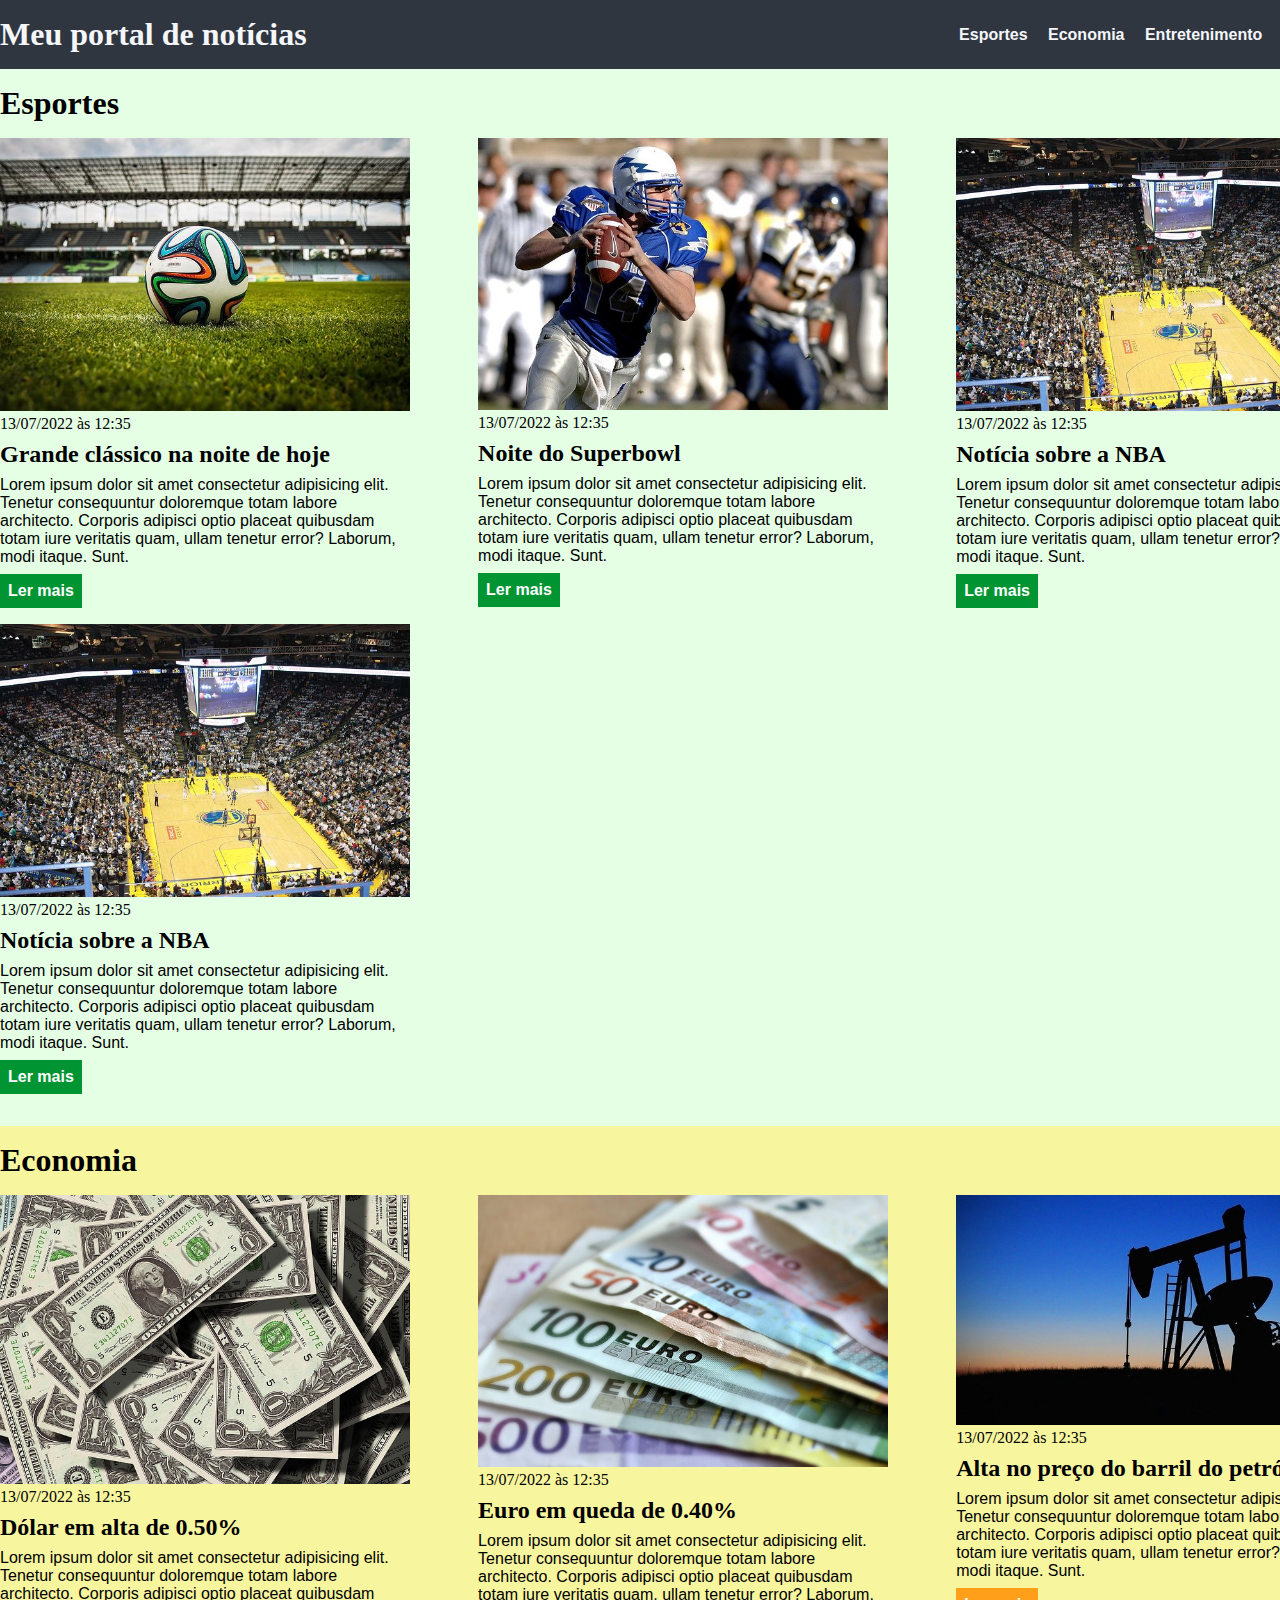
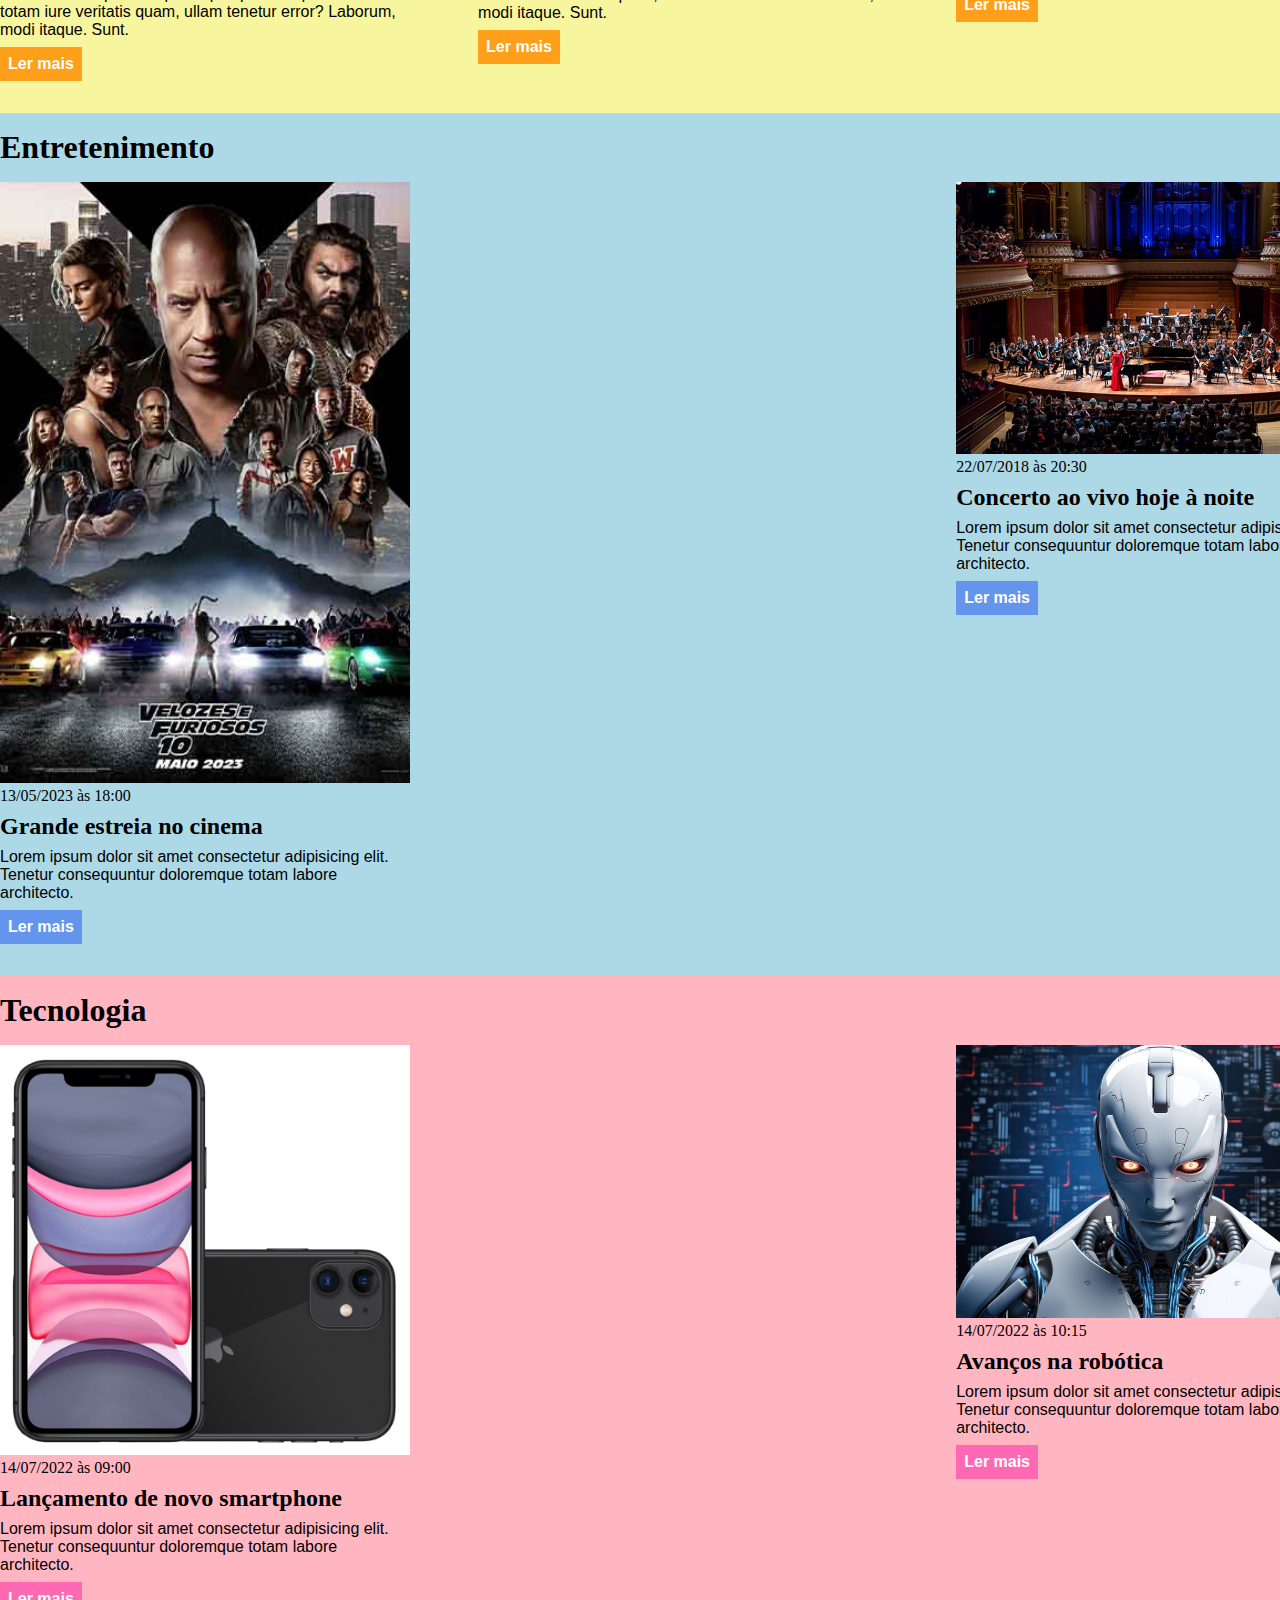
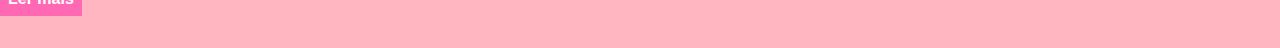
<file: exercicio_css/index.html>
<!DOCTYPE html>
<html lang="pt-BR">
<head>
    <meta charset="UTF-8">
    <meta http-equiv="X-UA-Compatible" content="IE=edge">
    <meta name="viewport" content="width=device-width, initial-scale=1.0">
    <title>Meu portal de notícias</title>
    <link rel="stylesheet" href="./main.css" />
    
</head>
<body>
    <header>
        <div class="container">
            <h1>Meu portal de notícias</h1>
        <nav>
            <ul>
                <li>
                    <a href="#sports" title="Ir para a seção de esportes">Esportes</a>
                </li>
                <li>
                    <a href="#economy" title="Ir para a seção de notícias">Economia</a>
                </li>
                <li>
                    <a href="#entretenimento" title="Ir para seção de entretenimento">Entretenimento</a>
                </li>
                <li>
                    <a href="#tecnologia" title="Ir para seção de tecnologia">Tecnologia</a>
                </li>
            </ul>
        </nav>
        </div>
    </header>
    <section id="sports">
        <div class="container">
            <h2>Esportes</h2>
            <div class="articles">
                <article>   
                    <img src="./imagens/futebol.jpg" alt="Bola de futebol no gramado" />
                    <header>
                        <time>13/07/2022 às 12:35</time>
                    </header>
                    <h3>Grande clássico na noite de hoje</h3>
                    <p>
                        Lorem ipsum dolor sit amet consectetur adipisicing elit. Tenetur consequuntur doloremque totam labore architecto. Corporis adipisci optio placeat quibusdam totam iure veritatis quam, ullam tenetur error? Laborum, modi itaque. Sunt.
                    </p>
                    <a href="#" title="Leia a notícia completa">Ler mais</a>
                </article>
                <article>
                    <img src="./imagens/futebol-americano.jpg" alt="Jogador de futebol americano correndo com a bola na mão" />
                    <header>
                        <time>13/07/2022 às 12:35</time>
                    </header>
                    <h3>Noite do Superbowl</h3>
                    <p>
                        Lorem ipsum dolor sit amet consectetur adipisicing elit. Tenetur consequuntur doloremque totam labore architecto. Corporis adipisci optio placeat quibusdam totam iure veritatis quam, ullam tenetur error? Laborum, modi itaque. Sunt.
                    </p>
                    <a href="#" title="Leia a notícia completa">Ler mais</a>
                </article>
                <article>
                    <img src="./imagens/basquete.jpg" title="Vista aérea de uma quadra de basquete" />
                    <header>
                        <time>13/07/2022 às 12:35</time>
                    </header>
                    <h3>Notícia sobre a NBA</h3>
                    <p>
                        Lorem ipsum dolor sit amet consectetur adipisicing elit. Tenetur consequuntur doloremque totam labore architecto. Corporis adipisci optio placeat quibusdam totam iure veritatis quam, ullam tenetur error? Laborum, modi itaque. Sunt.
                    </p>
                    <a href="#" title="Leia a notícia completa">Ler mais</a>
                </article>
                <article>
                    <img src="./imagens/basquete.jpg" title="Vista aérea de uma quadra de basquete" />
                    <header>
                        <time>13/07/2022 às 12:35</time>
                    </header>
                    <h3>Notícia sobre a NBA</h3>
                    <p>
                        Lorem ipsum dolor sit amet consectetur adipisicing elit. Tenetur consequuntur doloremque totam labore architecto. Corporis adipisci optio placeat quibusdam totam iure veritatis quam, ullam tenetur error? Laborum, modi itaque. Sunt.
                    </p>
                    <a href="#" title="Leia a notícia completa">Ler mais</a>
                </article>
            </div>
        </div>
    </section>
    <section id="economy">
        <div class="container">
            <h2>Economia</h2>
            <div class="articles">
                <article>
                    <img src="./imagens/dolares.jpg" alt="Muitos dólares" />
                    <header>
                        <time>13/07/2022 às 12:35</time>
                    </header>
                    <h3>Dólar em alta de 0.50%</h3>
                    <p>
                        Lorem ipsum dolor sit amet consectetur adipisicing elit. Tenetur consequuntur doloremque totam labore architecto. Corporis adipisci optio placeat quibusdam totam iure veritatis quam, ullam tenetur error? Laborum, modi itaque. Sunt.
                    </p>
                    <a href="#" title="Leia a notícia completa">Ler mais</a>
                </article>
                <article>
                    <img src="./imagens/euro.jpg" alt="Várias notas de euro" />
                    <header>
                        <time>13/07/2022 às 12:35</time>
                    </header>
                    <h3>Euro em queda de 0.40%</h3>
                    <p>
                        Lorem ipsum dolor sit amet consectetur adipisicing elit. Tenetur consequuntur doloremque totam labore architecto. Corporis adipisci optio placeat quibusdam totam iure veritatis quam, ullam tenetur error? Laborum, modi itaque. Sunt.
                    </p>
                    <a href="#" title="Leia a notícia completa">Ler mais</a>
                </article>
                <article>
                    <img src="./imagens/petroleo.jpg" alt="Extração de petróleo" />
                    <header>
                        <time>13/07/2022 às 12:35</time>
                    </header>
                    <h3>Alta no preço do barril do petróleo</h3>
                    <p>
                        Lorem ipsum dolor sit amet consectetur adipisicing elit. Tenetur consequuntur doloremque totam labore architecto. Corporis adipisci optio placeat quibusdam totam iure veritatis quam, ullam tenetur error? Laborum, modi itaque. Sunt.
                    </p>
                    <a href="#" title="Leia a notícia completa">Ler mais</a>
                </article>
            </div>
        </div>
    </section>
    <section id="entretenimento">
        <div class="container">
            <h2>Entretenimento</h2>
            <div class="articles">
                <article>
                    <img src="./imagens/velozes_furiosos.jpg" class="img" alt="Filme Velozes e Furiosos 10" />
                    <header>
                        <time>13/05/2023 às 18:00</time>
                    </header>
                    <h3>Grande estreia no cinema</h3>
                    <p>
                        Lorem ipsum dolor sit amet consectetur adipisicing elit. Tenetur consequuntur doloremque totam labore architecto.
                    </p>
                    <a href="#" title="Leia a notícia completa">Ler mais</a>
                </article>
                <article>
                    <img src="./imagens/concerto.jpg" class="img" alt="Concerto de música ao vivo" />
                    <header>
                        <time>22/07/2018 às 20:30</time>
                    </header>
                    <h3>Concerto ao vivo hoje à noite</h3>
                    <p>
                        Lorem ipsum dolor sit amet consectetur adipisicing elit. Tenetur consequuntur doloremque totam labore architecto.
                    </p>
                    <a href="#" title="Leia a notícia completa">Ler mais</a>
                </article>
            </div>
        </div>
    </section>
    <section id="tecnologia">
        <div class="container">
            <h2>Tecnologia</h2>
            <div class="articles">
                <article>
                    <img src="./imagens/iphone.jpg" class="img" alt="Novo modelo de smartphone" />
                    <header>
                        <time>14/07/2022 às 09:00</time>
                    </header>
                    <h3>Lançamento de novo smartphone</h3>
                    <p>
                        Lorem ipsum dolor sit amet consectetur adipisicing elit. Tenetur consequuntur doloremque totam labore architecto.
                    </p>
                    <a href="#" title="Leia a notícia completa">Ler mais</a>
                </article>
                <article>
                    <img src="./imagens/robotica.jpg" class="img" alt="Inovação em robótica" />
                    <header>
                        <time>14/07/2022 às 10:15</time>
                    </header>
                    <h3>Avanços na robótica</h3>
                    <p>
                        Lorem ipsum dolor sit amet consectetur adipisicing elit. Tenetur consequuntur doloremque totam labore architecto.
                    </p>
                    <a href="#" title="Leia a notícia completa">Ler mais</a>
                </article>
            </div>
        </div>
    </section>
</body>
</html>
</file>
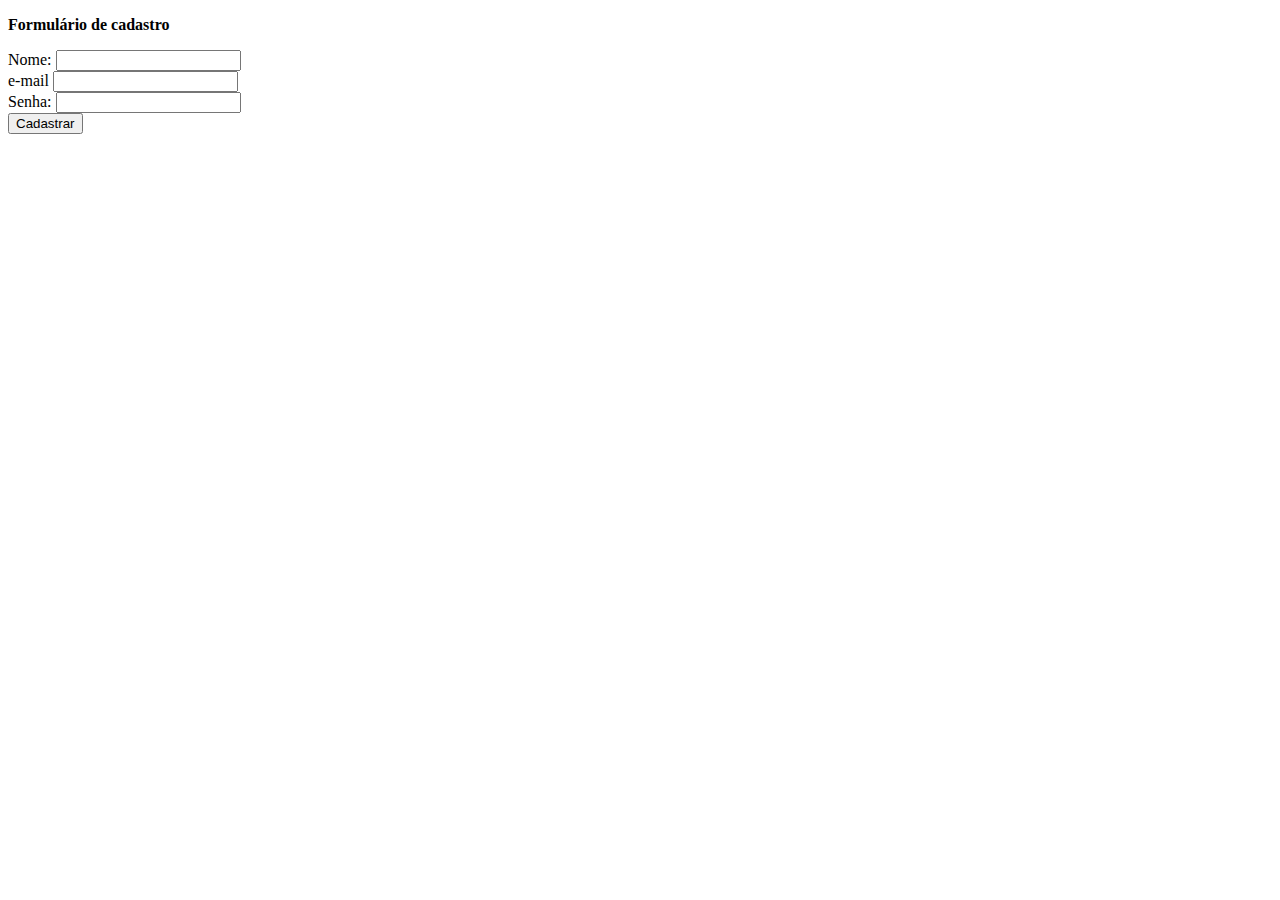
<file: tarefahtml.html>
<!DOCTYPE html>
<html lang="pt-br">
<head>
    <meta charset="UTF-8">
    <meta name="viewport" content="width=device-width, initial-scale=1.0">
    <title>Exercício HTML</title>
</head>
<body>
    <p> <b>Formulário de cadastro </b> </p>
    <form>
        <label for="nome"> Nome: </label>
        <input id="nome" type="text">
        <br>
        <label for="e-mail"> e-mail </label>
        <input id="e-mail" type="e-mail">
        <br>
        <label for="senha"> Senha: </label>
        <input id="senha" type="password">
        <br>
        <button type="submit"> Cadastrar </button>
    </form>
</body>
</html>
</file>
<file: exercicio_css/main.css>
* {
    box-sizing: border-box;
    margin: 0;
    padding: 0;
}

body > header {
    background-color: #2f3640;
    padding: 16px 0;
    color: #f5f6fa;
}

header .container {
    display: flex;
    align-items: center;
    justify-content: space-between;
}

header li {
    display: inline;
    font-family: Arial, Helvetica, sans-serif;
    font-weight: bold;
    margin-left: 16px;
}

header li a {
    color: #f5f6fa;
    text-decoration: none;
}

.container {
    width: 1366px;
    margin: 0 auto;
}

.articles {
    display: flex;
    flex-wrap: wrap;
    justify-content: space-between;
}

.articles article img {
    /* height: 180px; */
    width: 100%;
}

.articles article {
    width: 30%;
}

section {
    padding: 16px 0;
}

section h2, .articles article {
    margin-bottom: 16px;
}

.articles article h3 {
    margin-top: 8px;
    margin-bottom: 8px;
}

.articles article a {
    background-color: blue;
    color: white;
    padding: 8px;
    display: inline-block;
    text-decoration: none;
    font-weight: bold;
    margin-top: 8px;
}

.articles article a:hover {
    text-decoration: underline;
}

.articles article p,
.articles article a {
    font-family: Arial, Helvetica, sans-serif;
}

.articles article h3 {
    font-size: 24px;
}

section h2 {
    font-size: 32px;
}

#sports {
    background-color: rgba(0, 255, 0, 0.1);
}

#sports .articles article a {
    background-color: #009432;
}

#economy {
    background-color: #f8f59f;
}

#economy .articles article a {
    background-color: #ff9f1a;
}

#entretenimento {
    background-color: lightblue;
}

#entretenimento .articles article a {
    background-color: cornflowerblue;
}

#tecnologia {
    background-color: lightpink;
}

#tecnologia .articles article a {
    background-color: hotpink;
}
</file>
